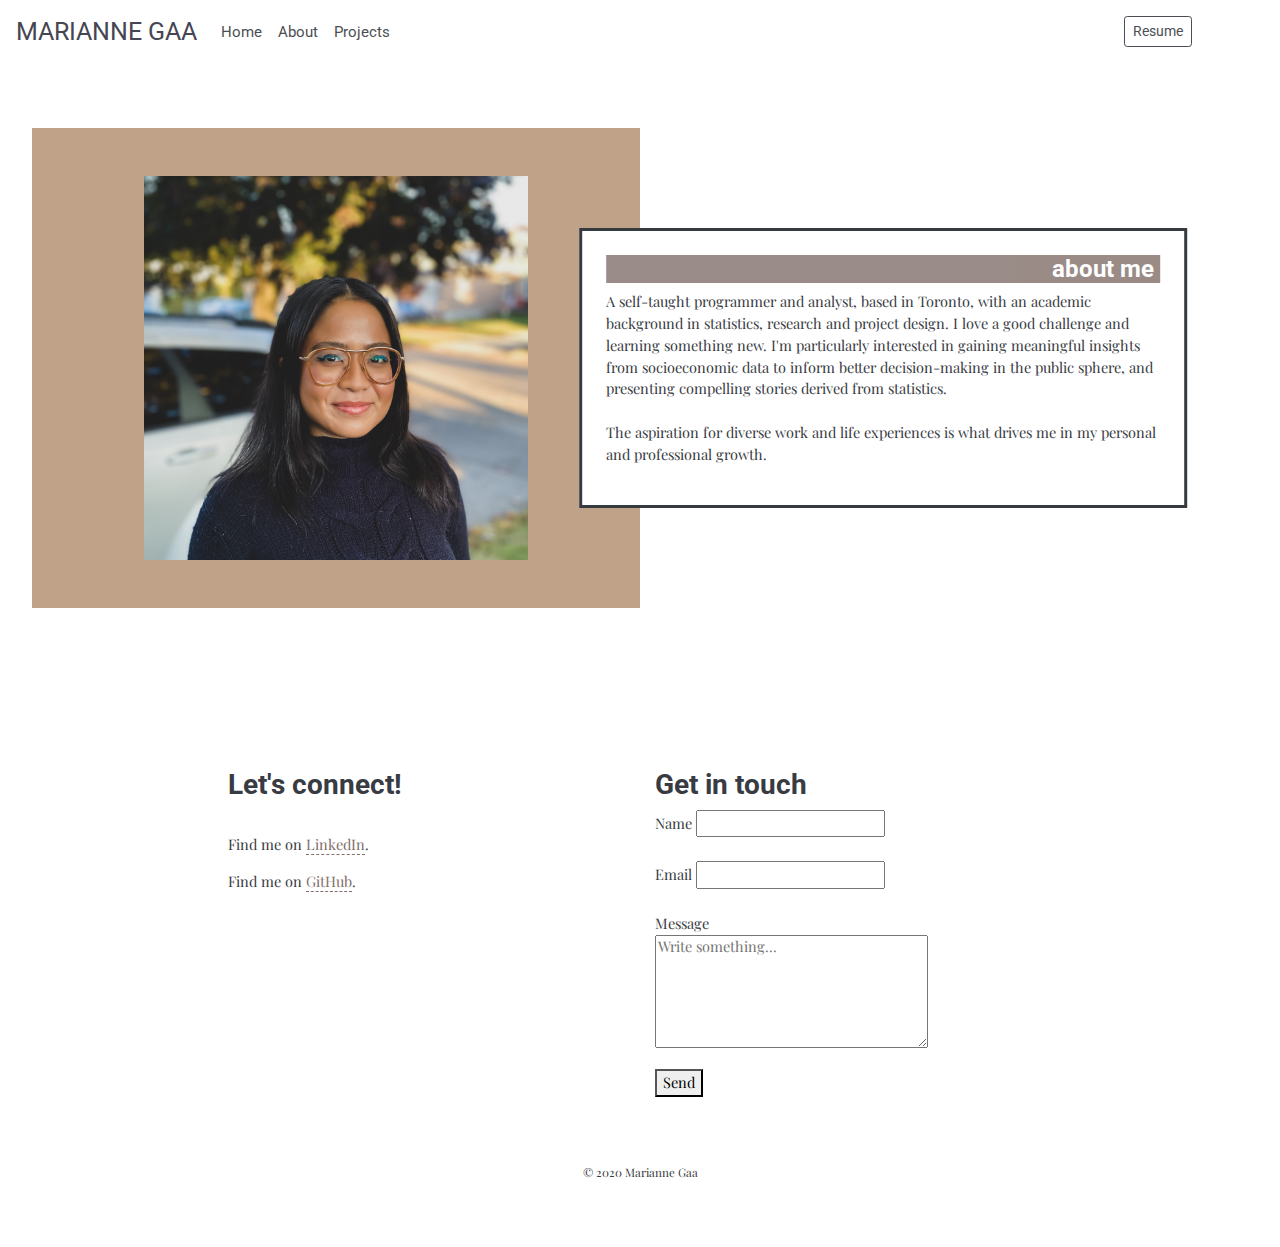
<file: index.html>
<!DOCTYPE html>
<html lang="en">
<head>
        <!--Required meta tags-->
        <meta charset="UTF-8">
        <meta name="viewport" content="width=device-width, initial-scale=1.0">
        <meta http-equiv="X-UA-Compatible" content="ie=edge">

        <!--Title-->
        <title>Marianne Gaa</title>

        <!--Favicon code-->
        <link rel="apple-touch-icon" sizes="180x180" href="./resources/favicon/apple-touch-icon.png">
        <link rel="icon" type="image/png" sizes="32x32" href="./resources/favicon/favicon-32x32.png">
        <link rel="icon" type="image/png" sizes="16x16" href="./resources/favicon/favicon-16x16.png">
        <link rel="manifest" href="./resources/favicon/site.webmanifest">
        <link rel="mask-icon" href="./resources/favicon/safari-pinned-tab.svg" color="#5bbad5">
        <meta name="msapplication-TileColor" content="#da532c">
        <meta name="theme-color" content="#ffffff">

        <!--Bootstrap 4 stylesheet-->
        <link rel="stylesheet" href="https://stackpath.bootstrapcdn.com/bootstrap/4.5.2/css/bootstrap.min.css" integrity="sha384-JcKb8q3iqJ61gNV9KGb8thSsNjpSL0n8PARn9HuZOnIxN0hoP+VmmDGMN5t9UJ0Z" crossorigin="anonymous">

        <!-- Google Fonts-->
        <link rel="preconnect" href="https://fonts.gstatic.com">
        <link href="https://fonts.googleapis.com/css2?family=Playfair+Display&family=Roboto&display=swap" rel="stylesheet">
        
        <!--Custom CSS stylesheet-->
        <link rel="stylesheet" href="./resources/index.css" type="text/css">

        <!--Font Awesome icon library-->
        <link rel="stylesheet" href="https://use.fontawesome.com/releases/v5.7.0/css/all.css" integrity="sha384-lZN37f5QGtY3VHgisS14W3ExzMWZxybE1SJSEsQp9S+oqd12jhcu+A56Ebc1zFSJ" crossorigin="anonymous">

        <!--Bootstrap 4 JS scripts-->
        <script src="https://code.jquery.com/jquery-3.5.1.slim.min.js" integrity="sha384-DfXdz2htPH0lsSSs5nCTpuj/zy4C+OGpamoFVy38MVBnE+IbbVYUew+OrCXaRkfj" crossorigin="anonymous"></script>
        <script src="https://maxcdn.bootstrapcdn.com/bootstrap/4.0.0/js/bootstrap.min.js" integrity="sha384-JZR6Spejh4U02d8jOt6vLEHfe/JQGiRRSQQxSfFWpi1MquVdAyjUar5+76PVCmYl" crossorigin="anonymous"></script>
        <script src="https://cdnjs.cloudflare.com/ajax/libs/popper.js/1.12.9/umd/popper.min.js" integrity="sha384-ApNbgh9B+Y1QKtv3Rn7W3mgPxhU9K/ScQsAP7hUibX39j7fakFPskvXusvfa0b4Q" crossorigin="anonymous"></script>

        <!--JQuery script-->
        <script src="https://code.jquery.com/jquery-1.10.2.js"></script>

</head>

<body>
  <div id="nav-placeholder">
  </div>

<!--Jumbotron section-->
  <div class="jumbotron pt-6" id="home">
    <div class="container-fluid">
      <div class="row">
        <div class="col-md-6 p-5 image-left">
          <img src="resources/images/IMG_0119.JPG" class="img-fluid mx-auto d-block" style="width: 75%" alt="Image">
        </div>
                
        <div class="col-md-6 align-self-center about-me p-4 border border-dark">
          <h4 class="text-right">about me&nbsp;</h4>
            <p class="text-left">A self-taught programmer and analyst, based in Toronto, with an academic background in statistics, research and project design. I love a good challenge and learning something new. 
              I'm particularly interested in gaining meaningful insights from socioeconomic data to inform better decision-making in the public sphere, and presenting compelling stories derived from statistics. </br></br>
              The aspiration for diverse work and life experiences is what drives me in my personal and professional growth.
            </p>
        </div>

      </div>
    </div> 
  </div>
<!--End Jumbotron section-->



<!--Contact section-->
  <div class="container-fluid" class="contact" id="contact">
    <div class="row justify-content-center">
      <div class="col-md-4 contact">
        <h3>Let's connect!</h3></br>
          <p>Find me on <a href="https://linkedin.com/in/marianne-gaa" target="_blank">LinkedIn</a>. </p>
          <p>Find me on <a href="https://github.com/mariannegaa" target="_blank">GitHub</a>. </p>
      </div>

      <div class="col-md-4">
        <form name="contact" netlify>
          <h3>Get in touch</h3>
            <p><label for="name">Name <input type="text" name="name" required></label>
            </p>

            <p><label for="email">Email <input type="email" name="email" required></label>
            </p>

            <p><label for="message" class="mb-0 pb-0">Message<br>
              <textarea id="message" name="message" placeholder="Write something..." cols="30" rows="5" class="mt-0 pt-0" required></textarea></label>
            </p>

            <p><button type="submit">Send</button>
            </p>
                          
        </form>
      </div>
    </div>
  </div>
<!--End Contact section-->

<!--Footer section-->
  <footer class="container-fluid text-center py-5">
    <p> <small>&copy; 2020 Marianne Gaa</small></p>
  </footer>
<!--End footer section-->

  <script src="./scroll.js"></script>

  <script>
    $(function(){
      $("#nav-placeholder").load("nav.html");
    });
  </script>

</body>
</html>
</file>
<file: resources/index.css>
* {
  font-family: 'Playfair Display', Helvetica, Arial, sans-serif;
}

body {
  color: rgb(56, 59, 66);
} 

body p {
  font-size: 14.5px;
}

body li {
  font-size: 15px;
}

/* Body links styling */

a:link, a:visited {
  color: rgb(129, 111, 106);
  text-decoration: none;
}

.timeline a:link, a:visited {
  border-bottom: dashed 1px rgb(129, 111, 106);
}

.contact a:link, a:visited {
  border-bottom: dashed 1px rgb(129, 111, 106);
}

.timeline a:hover {
  color: white;
  background-color: rgb(129, 111, 106);
}

.contact a:hover {
  color: white;
  background-color: rgb(129, 111, 106);
}

/* End body links stlying */

/* Navbar buttons styling */

.icoLinkedin.btn-outline-dark {
  color: rgb(56, 59, 66) !important;
  background-color: white !important;
}

.icoLinkedin.btn-outline-dark:hover {
  color: rgb(106, 112, 124) !important;
  background-color: white !important;
}

.icoGithub.btn-outline-dark {
  color: rgb(56, 59, 66) !important;
  background-color: white !important;
}

.icoGithub.btn-outline-dark:hover {
  color: rgb(106, 112, 124) !important;
  background-color:white !important;
}

.btn.btn-outline-info {
  color: rgb(56, 59, 66) !important;
  border-color: rgb(56, 59, 66) !important;
  background-color: white !important;
  font-family: 'Roboto', Helvetica, sans-serif !important;
}

.btn.btn-outline-info:hover, .btn.btn-outline-info:focus, .btn.btn-outline-info:active {
  color: white !important;
  background-color: rgb(106, 112, 124) !important;
  border-color: rgb(106, 112, 124) !important;
}

/* End Navbar buttons styling */

/* Navbar styling */
.navbar {
  opacity: 0.90;
}

.navbar-brand {
  font-family: 'Roboto', Helvetica, sans-serif;
  font-size: 25px;
}

/* code forked from https://codepen.io/jasperreyes/pen/doqgdP */

#navBar {
  position: fixed;
  width: 100vw;
  min-height: 55px;
  transition: 0.2s;
  display: flex;
  z-index: 300;
}

.floatingNav {
  width: calc(100vh - 100px); 
  border-radius: 2px;
  border-bottom: solid 1px black;
}

/* end forked from codepen.io */

.navbar-custom {
  background-color: white;
}

.navbar-custom .navbar-brand,
.navbar-custom .navbar-text {
  color: #323140;
}

.navbar-custom .navbar-nav .nav-link {
  color: rgb(56, 59, 66);
  font-family: 'Roboto', Helvetica, sans-serif !important;
}

.navbar-custom .nav-item.active .nav-link,
.navbar-custom .nav-item:focus .nav-link,
.navbar-custom .nav-item:hover .nav-link {
  color:rgb(106, 112, 124);
}

/* End Navbar styling */

/* Jumbotron styling */
.image-left {
  background-color: rgb(192, 162, 136);
}

.about-me {
  align-self: flex-start;
  transform: translateX(-10%);
  background-color: white;
}

@media (max-width: 978px) {
  .about-me {
    transform: translateY(-5%);
  }
}

.about-me h4 {
  color: white;
  background-color: rgb(129, 111, 106);
}

.border.border-dark {  
  border-width: 3px !important;
}

.jumbotron {
  padding: 8rem 2rem 4rem;
  background-color: white;
}

/* End Jumbotron stlying */

/* Sections spacing and styling */
#timeline {
  padding-top: 4rem;
}

#skills {
  padding-top: 4rem;
}

#projects {
  padding-top: 4rem;
}

#contact {
  padding-top: 4rem;
}

h1, h2, h3, h4, h5 {
  font-family: 'Roboto', Helvetica, sans-serif;
  font-weight: bold;
}

body h1, h2 {
  color: #323140;
}

body h4, h5 {
  opacity: 0.80;
}

/* End sections spacing and styling */

/* Skills bars styling */
/* code forked from https://codepen.io/milacarrera/pen/pEPoZz */

.container{
  width: 100%;
  margin: 0 auto;
}
@keyframes load{
  from {
    width: 0%
  }
}
@-webkit-keyframes load{
  from {
    width: 0%
  }
}
@-moz-keyframes load{
  from {
    width: 0%
  }
}
@-o-keyframes load{
  from {
    width: 0%
  }
}

.bar{
  background-color: #EEE;
  padding: 0px;
  border-radius: 15px;
  margin-bottom: 2px;
  font-size: 14px;
  color: #FFF;
  font-weight: bold;
}
.bar::before{
  content:  attr(data-skill);
  background-color: #8B92A6;
  display: inline-block;
  padding: 5px 0 5px 10px;
  border-radius: inherit;
  animation: load 2s 0s;
  -webkit-animation: load 2s 0s;
  -moz-animation: load 2s 0s;
  -o-animation: load 2s 0s;
}

.bar.front::before{
  background-color: #323140;
}
.bar.back::before{
  background-color: #8697A6;
}

.bar.learning::before{
  width: calc(20% - 10px);
}
.bar.basic::before{
  width: calc(40% - 10px);
}
.bar.intermediate::before{
  width: calc(60% - 10px);
}
.bar.advanced::before{
  width: calc(80% - 10px);
}
.bar.expert::before{
  width: calc(100% - 10px);
}
/* end code forked from https://codepen.io/milacarrera/pen/pEPoZz */
/* End skills bars styling */

/* Timeline styling */
/* code forked from https://bootsnipp.com/snippets/OzQj */

.timeline {
  list-style: none;
  padding: 20px 0 20px;
  position: relative;
}

@media (max-width: 978px) {
  .background {
      padding: 0;
      margin: 0;
  }
}

  .timeline:before {
      top: 0;
      bottom: 0;
      position: absolute;
      content: " ";
      width: 3px;
      background-color: #eeeeee;
      left: 50%;
      margin-left: -1.5px;
  }

  .timeline > li {
      margin-bottom: 20px;
      position: relative;
  }

      .timeline > li:before,
      .timeline > li:after {
          content: " ";
          display: table;
      }

      .timeline > li:after {
          clear: both;
      }

      .timeline > li:before,
      .timeline > li:after {
          content: " ";
          display: table;
      }

      .timeline > li:after {
          clear: both;
      }

      .timeline > li > .timeline-panel {
          width: 46%;
          float: left;
          border: 1px solid #d4d4d4;
          border-radius: 2px;
          padding: 20px;
          position: relative;
          -webkit-box-shadow: 0 1px 6px rgba(0, 0, 0, 0.175);
          box-shadow: 0 1px 6px rgba(0, 0, 0, 0.175);
      }

          .timeline > li > .timeline-panel:before {
              position: absolute;
              top: 26px;
              right: -15px;
              display: inline-block;
              border-top: 15px solid transparent;
              border-left: 15px solid #ccc;
              border-right: 0 solid #ccc;
              border-bottom: 15px solid transparent;
              content: " ";
          }

          .timeline > li > .timeline-panel:after {
              position: absolute;
              top: 27px;
              right: -14px;
              display: inline-block;
              border-top: 14px solid transparent;
              border-left: 14px solid #fff;
              border-right: 0 solid #fff;
              border-bottom: 14px solid transparent;
              content: " ";
          }

      .timeline > li > .timeline-badge {
          color: #fff;
          width: 50px;
          height: 50px;
          line-height: 50px;
          font-size: 1.4em;
          text-align: center;
          position: absolute;
          top: 16px;
          left: 50%;
          margin-left: -25px;
          background-color: #999999;
          z-index: 100;
          border-top-right-radius: 50%;
          border-top-left-radius: 50%;
          border-bottom-right-radius: 50%;
          border-bottom-left-radius: 50%;
      }

      .timeline > li.timeline-inverted > .timeline-panel {
          float: right;
      }

          .timeline > li.timeline-inverted > .timeline-panel:before {
              border-left-width: 0;
              border-right-width: 15px;
              left: -15px;
              right: auto;
          }

          .timeline > li.timeline-inverted > .timeline-panel:after {
              border-left-width: 0;
              border-right-width: 14px;
              left: -14px;
              right: auto;
          }

.timeline-badge.primary {
  background-color: #8B92A6 !important;
}

.timeline-badge.success {
  background-color: #323140 !important;
}

.timeline-badge.warning {
  background-color: #D9BC66 !important;
}

.timeline-badge.danger {
  background-color: #D9BBA0 !important;
}

.timeline-badge.info {
  background-color: rgb(129, 111, 106) !important;
}

.timeline-title {
  margin-top: 0;
  color: inherit;
}

.timeline-body > p,
.timeline-body > ul {
  margin-bottom: 0;
}

  .timeline-body > p + p {
      margin-top: 5px;
  }

@media (max-width: 767px) {
  ul.timeline:before {
      left: 40px;
  }

  ul.timeline > li > .timeline-panel {
      width: calc(100% - 90px);
      width: -moz-calc(100% - 90px);
      width: -webkit-calc(100% - 90px);
  }

  ul.timeline > li > .timeline-badge {
      left: 15px;
      margin-left: 0;
      top: 16px;
  }

  ul.timeline > li > .timeline-panel {
      float: right;
  }

      ul.timeline > li > .timeline-panel:before {
          border-left-width: 0;
          border-right-width: 15px;
          left: -15px;
          right: auto;
      }

      ul.timeline > li > .timeline-panel:after {
          border-left-width: 0;
          border-right-width: 14px;
          left: -14px;
          right: auto;
      }
}

/* end code forked from https://bootsnipp.com/snippets/OzQj*/
/* End timeline stlying */
</file>
